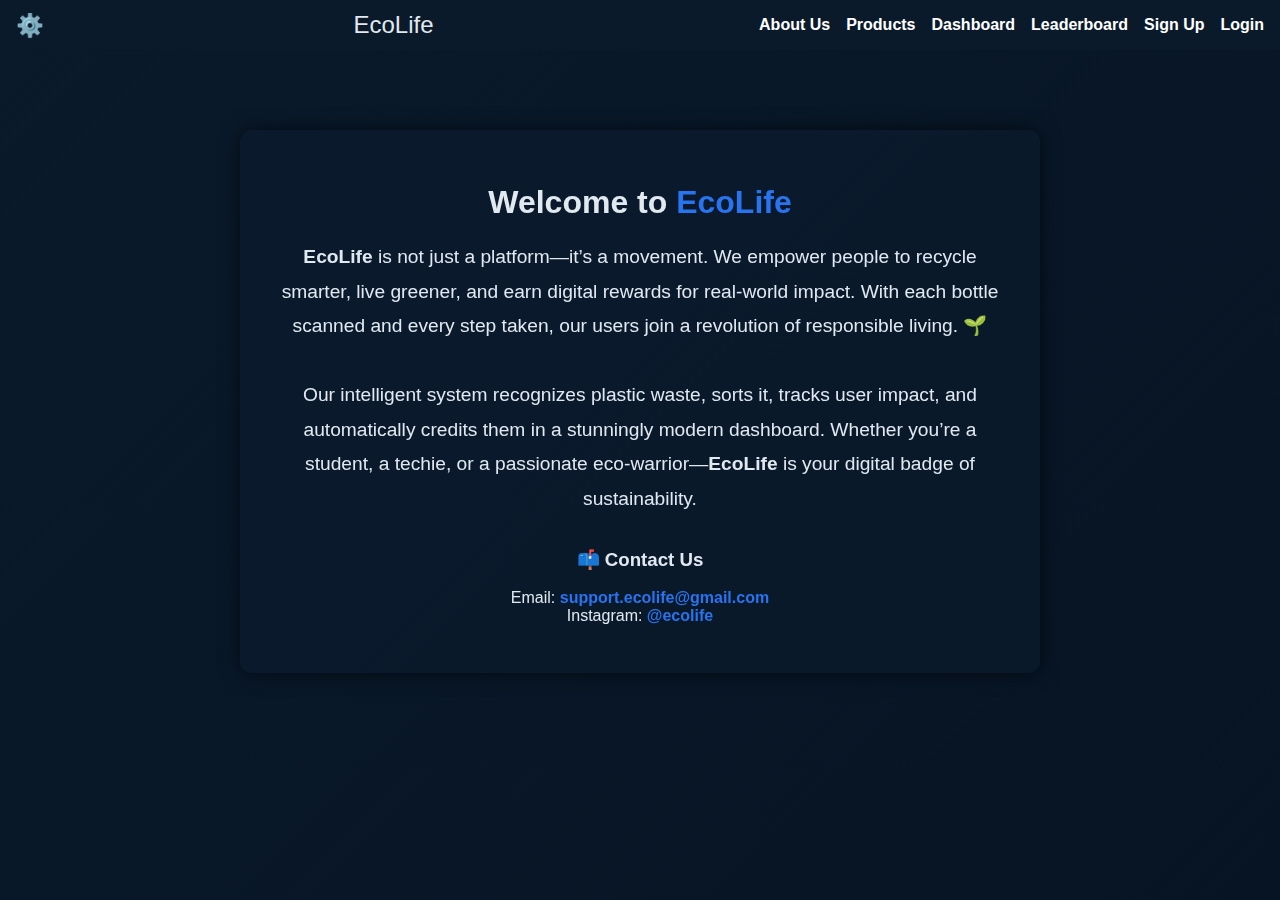
<file: index.html>
<!DOCTYPE html>
<html lang="en" data-theme="dark">
<head>
  <meta charset="UTF-8" />
  <meta name="viewport" content="width=device-width, initial-scale=1.0"/>
  <title>About Us</title>
  <link rel="stylesheet" href="style.css" />
  <style>
    .topnav {
      display: flex;
      align-items: center;
      justify-content: space-between;
      padding: 1rem;
      background-color: #000;
      color: white;
      position: relative;
      z-index: 10;
    }

    .gear {
      font-size: 1.5rem;
      cursor: pointer;
    }

    .hamburger {
      display: none;
      font-size: 1.5rem;
      background: none;
      border: none;
      color: white;
    }

    @media (max-width: 600px) {
      .hamburger {
        display: block;
      }

      .nav-dropdown {
        display: none;
        position: absolute;
        right: 1rem;
        top: 3.5rem;
        background: #073763;
        flex-direction: column;
        padding: 1rem;
        border-radius: 6px;
        z-index: 999;
      }

      .nav-dropdown.show {
        display: flex;
      }

      .nav-dropdown a {
        color: white;
        margin: 0.5rem 0;
        text-decoration: none;
      }

      .nav-dropdown a:hover {
        text-decoration: underline;
      }
    }

    #settingsPanel {
      display: none;
      position: fixed;
      top: 4rem;
      left: 1rem;
      background: #111;
      padding: 1rem;
      border-radius: 8px;
      z-index: 1001;
    }

    #settingsPanel.show {
      display: block;
    }

    .logout-btn {
      color: red;
      text-decoration: underline;
      background: none;
      border: none;
      margin-top: 1rem;
      cursor: pointer;
    }

    #popupMessage {
      position: fixed;
      top: 1rem;
      left: 50%;
      transform: translateX(-50%);
      background-color: #ff4444;
      color: white;
      padding: 0.75rem 1.5rem;
      border-radius: 5px;
      display: none;
      z-index: 1002;
    }

    #popupMessage .close-btn {
      margin-left: 1rem;
      cursor: pointer;
    }
  </style>
</head>
<body>

<!-- TOP NAVIGATION -->
<nav class="topnav">
  <div class="nav-left">
    <span class="gear" onclick="toggleSettings()">⚙️</span>
  </div>
  <div class="nav-center">EcoLife</div>
  <div class="nav-right desktop-links">
    <a href="index.html">About Us</a>
    <a href="products.html">Products</a>
    <a href="dashboard.html" onclick="checkLogin(event)">Dashboard</a>
    <a href="leaderboard.html">Leaderboard</a>
    <a href="signup.html" id="signupLink">Sign Up</a>
    <a href="login.html" id="loginLink">Login</a>
  </div>
  <button class="hamburger" onclick="toggleMobileNav()">☰</button>
</nav>

<!-- MOBILE DROPDOWN -->
<div class="nav-dropdown" id="mobileDropdown">
  <a href="index.html">About Us</a>
  <a href="products.html">Products</a>
  <a href="dashboard.html" onclick="checkLogin(event)">Dashboard</a>
  <a href="leaderboard.html">Leaderboard</a>
  <a href="signup.html" id="signupLinkMobile">Sign Up</a>
  <a href="login.html" id="loginLinkMobile">Login</a>
</div>

<!-- Settings -->
<div id="settingsPanel">
  <button class="logout-btn" onclick="logout()">Log Out</button>
</div>

<!-- Login Popup -->
<div id="popupMessage">
  You must be logged in to view the dashboard.
  <span class="close-btn" onclick="this.parentElement.style.display='none'">✕</span>
</div>

<!-- Background Animation -->
<div class="bg-animation"></div>

<!-- Main Content -->
<div class="auth-box" style="max-width: 800px; text-align: center;">
  <h1 style="margin-bottom: 1rem;">Welcome to <span style="color: var(--accent)">EcoLife</span></h1>
  <p style="font-size: 1.2rem; line-height: 1.8">
    <strong>EcoLife</strong> is not just a platform—it’s a movement.  
    We empower people to recycle smarter, live greener, and earn digital rewards for real-world impact.  
    With each bottle scanned and every step taken, our users join a revolution of responsible living. 🌱<br /><br />
    Our intelligent system recognizes plastic waste, sorts it, tracks user impact, and automatically credits them in a stunningly modern dashboard.  
    Whether you’re a student, a techie, or a passionate eco-warrior—<strong>EcoLife</strong> is your digital badge of sustainability.
  </p>

  <h3 style="margin-top: 2rem;">📫 Contact Us</h3>
  <p>
    Email: <a href="mailto:support@ecolife.tech" style="color: var(--accent)">support.ecolife@gmail.com</a><br />
    Instagram: <a href="https://instagram.com/ecolife" target="_blank" style="color: var(--accent)">@ecolife</a>
  </p>
</div>

<!-- Scripts -->
<script>
  function toggleSettings() {
    document.getElementById("settingsPanel").classList.toggle("show");
  }

  function toggleMobileNav() {
    document.getElementById("mobileDropdown").classList.toggle("show");
  }

  function logout() {
    document.cookie = "loggedIn=false; path=/";
    location.href = "login.html";
  }

  function checkLogin(e) {
    const isLoggedIn = document.cookie.includes("loggedIn=true");
    if (!isLoggedIn) {
      e.preventDefault();
      const popup = document.getElementById("popupMessage");
      popup.style.display = "block";
      setTimeout(() => (popup.style.display = "none"), 5000);
    }
  }

  // Show/hide links based on login
  const isLoggedIn = document.cookie.includes("loggedIn=true");
  document.getElementById("signupLink").style.display = isLoggedIn ? "none" : "inline";
  document.getElementById("loginLink").style.display = isLoggedIn ? "none" : "inline";
  if (document.getElementById("signupLinkMobile")) {
    document.getElementById("signupLinkMobile").style.display = isLoggedIn ? "none" : "block";
    document.getElementById("loginLinkMobile").style.display = isLoggedIn ? "none" : "block";
  }
</script>

</body>
</html>
</file>
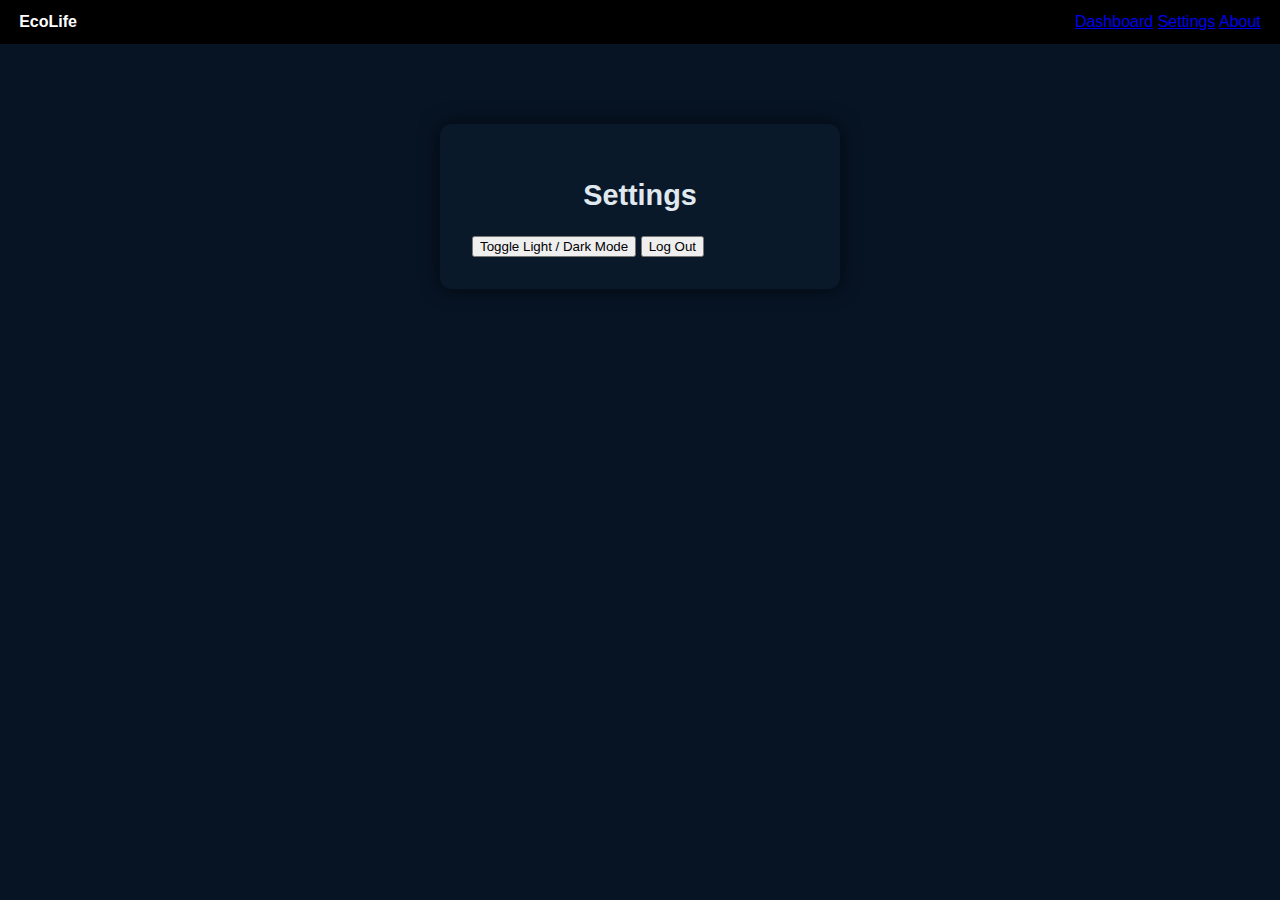
<file: settings.html>
<!DOCTYPE html>
<html lang="en" data-theme="dark">
<head>
  <meta charset="UTF-8">
  <meta name="viewport" content="width=device-width, initial-scale=1.0">
  <title>Settings | EcoLife</title>
  <link rel="stylesheet" href="style.css">
</head>
<body>

  <div class="topnav">
    <div><strong>EcoLife</strong></div>
    <div>
      <a href="dashboard.html">Dashboard</a>
      <a href="settings.html">Settings</a>
      <a href="about.html">About</a>
    </div>
  </div>

  <div class="auth-box">
    <h2>Settings</h2>

    <button onclick="toggleTheme()">Toggle Light / Dark Mode</button>
    <button onclick="logout()">Log Out</button>
  </div>

  <script>
    function toggleTheme() {
      const current = document.documentElement.getAttribute("data-theme");
      const next = current === "dark" ? "light" : "dark";
      document.documentElement.setAttribute("data-theme", next);
      document.cookie = "theme=" + next + "; path=/";
    }

    function logout() {
      document.cookie = "login=; expires=Thu, 01 Jan 1970 00:00:00 UTC; path=/;";
      window.location.href = "index.html";
    }

    // On load, apply saved theme from cookie
    const savedTheme = document.cookie.split('; ').find(c => c.startsWith('theme='));
    if (savedTheme) {
      document.documentElement.setAttribute('data-theme', savedTheme.split('=')[1]);
    }
  </script>
 <script>
  // REFERENCE TO DATABASE
const db = firebase.database();

// Display all UIDs (linked & unlinked) in a table
const dashboardTable = document.getElementById("dashboardTable"); // make sure this table exists in HTML
db.ref("uids").on("value", snapshot => {
  const data = snapshot.val() || {};
  dashboardTable.innerHTML = `<tr><th>UID</th><th>Name</th><th>Points</th></tr>`;
  for (let uid in data) {
    const name = data[uid].name || "N/A"; // shows N/A if not linked
    const points = data[uid].points || 0;
    const row = document.createElement("tr");
    row.innerHTML = `<td>${uid}</td><td>${name}</td><td>${points}</td>`;
    dashboardTable.appendChild(row);
  }
});

// Leaderboard for linked users only
const leaderboardTable = document.getElementById("leaderboardTable"); // make sure this table exists
db.ref("users").on("value", snapshot => {
  const users = snapshot.val() || {};
  leaderboardTable.innerHTML = `<tr><th>Name</th><th>Points</th></tr>`;
  Object.values(users)
    .sort((a,b) => (b.points || 0) - (a.points || 0))
    .forEach(user => {
      const row = document.createElement("tr");
      row.innerHTML = `<td>${user.name}</td><td>${user.points || 0}</td>`;
      leaderboardTable.appendChild(row);
    });
});
 
</script>
</body>
</html>
</file>
<file: style.css>
:root {
  --nav-bg: #0a1a2b;
  --accent: #2874f0;
  --text-light: #e1e9f0;
  --text-muted: #a0aec0;
  --error-red: #ff4c4c;
  --bg-main: #071424;
  --input-bg: #12263f;
  --input-border-focus: var(--accent);
}
.rfid-card {
  background-color: #1a1a1a;
  padding: 1.5rem;
  border: 1px solid #333;
  border-radius: 12px;
  margin: 2rem 0;
  text-align: center;
  box-shadow: 0 0 10px rgba(0,0,0,0.3);
}

.rfid-link-btn {
  margin-top: 1rem;
  padding: 0.6rem 1.2rem;
  background-color: #005eff;
  color: white;
  border: none;
  border-radius: 6px;
  font-weight: bold;
  cursor: pointer;
  transition: background 0.2s ease;
}

.rfid-link-btn:hover {
  background-color: #0044cc;
}

/* Modal */
.modal {
  display: none;
  position: fixed;
  z-index: 1500;
  left: 0;
  top: 0;
  width: 100%;
  height: 100%;
  overflow: auto;
  background-color: rgba(0, 0, 0, 0.8);
}

.modal-content {
  background-color: #222;
  margin: 10% auto;
  padding: 2rem;
  border: 1px solid #555;
  width: 90%;
  max-width: 500px;
  border-radius: 12px;
  color: white;
  position: relative;
}

.modal-content input {
  width: 100%;
  padding: 0.6rem;
  margin-top: 1rem;
  border-radius: 6px;
  border: 1px solid #555;
  background: #111;
  color: white;
}

.modal-content .close {
  position: absolute;
  top: 0.8rem;
  right: 1rem;
  font-size: 1.5rem;
  cursor: pointer;
  color: white;
}

.confirm-btn {
  background-color: #00b300;
  border: none;
  padding: 0.6rem 1.5rem;
  color: white;
  margin-top: 1rem;
  font-weight: bold;
  border-radius: 6px;
  cursor: pointer;
}

.confirm-btn:hover {
  background-color: #008c00;
}


/* Reset and basics */
*,
*::before,
*::after {
  box-sizing: border-box;
}

body {
  margin: 0;
  background-color: var(--bg-main);
  color: var(--text-light);
  font-family: -apple-system, BlinkMacSystemFont, "Segoe UI", Roboto,
    Oxygen, Ubuntu, Cantarell, "Open Sans", "Helvetica Neue", sans-serif;
  -webkit-font-smoothing: antialiased;
  -moz-osx-font-smoothing: grayscale;
  min-height: 100vh;
  overflow-x: hidden;
  user-select: none;
}

/* Background animation */
.bg-animation {
  position: fixed;
  top: 0;
  left: 0;
  width: 100%;
  height: 100%;
  background: linear-gradient(135deg, #0a1a2b 0%, #071424 100%);
  animation: backgroundShift 30s linear infinite alternate;
  z-index: -1;
}

@keyframes backgroundShift {
  0% {
    background-position: 0% 50%;
  }
  100% {
    background-position: 100% 50%;
  }
}

/* Navigation */
nav.topnav {
  background-color: var(--nav-bg);
  color: var(--text-light);
  display: flex;
  align-items: center;
  justify-content: space-between;
  padding: 0.7rem 1rem;
  position: sticky;
  top: 0;
  z-index: 1000;
  user-select: none;
}

.nav-left,
.nav-center,
.nav-right {
  display: flex;
  align-items: center;
}

.nav-center {
  flex-grow: 1;
  justify-content: center;
  font-size: 1.8rem;
}

.nav-right a {
  color: var(--text-light);
  text-decoration: none;
  margin-left: 1.1rem;
  font-weight: 600;
  transition: color 0.25s ease;
  user-select: none;
}

.nav-right a:hover,
.nav-right a:focus {
  color: var(--accent);
  outline: none;
}

.gear {
  font-size: 1.6rem;
  cursor: pointer;
  user-select: none;
}

/* Hamburger menu button - hidden on desktop, visible on mobile */
.hamburger {
  display: none;
  background: none;
  border: none;
  font-size: 2.4rem;
  color: var(--text-light);
  cursor: pointer;
  user-select: none;
  z-index: 1500;
}

/* Dropdown menu for mobile */
.nav-dropdown {
  display: none;
  position: fixed;
  top: 3.8rem;
  right: 1rem;
  background-color: var(--nav-bg);
  padding: 1rem;
  border-radius: 8px;
  flex-direction: column;
  box-shadow: 0 0 15px rgba(0,0,0,0.7);
  z-index: 1400;
}

.nav-dropdown a {
  color: var(--text-light);
  margin: 0.5rem 0;
  text-decoration: none;
  font-weight: 600;
  user-select: none;
}

.nav-dropdown a:hover {
  color: var(--accent);
  text-decoration: underline;
}

/* Settings popup panel */
.settings-popup {
  position: fixed;
  top: 3.8rem;
  right: 1rem;
  background-color: var(--nav-bg);
  border-radius: 8px;
  padding: 1rem;
  box-shadow: 0 0 15px rgba(0,0,0,0.7);
  display: none;
  width: 220px;
  z-index: 1501;
  user-select: none;
}

.settings-popup.show {
  display: block;
}

.setting-item {
  display: flex;
  justify-content: space-between;
  align-items: center;
  margin-bottom: 1rem;
  color: var(--text-light);
  font-weight: 600;
}

.logout-btn {
  width: 100%;
  padding: 0.5rem 0;
  background: none;
  border: none;
  color: #f44336;
  font-weight: 700;
  cursor: pointer;
  border-radius: 4px;
  transition: background-color 0.3s ease;
  user-select: none;
}

.logout-btn:hover {
  background-color: #b71c1c;
  color: white;
}

/* Theme switch */
.theme-switch {
  position: relative;
  display: inline-block;
  width: 46px;
  height: 24px;
}

.theme-switch input {
  opacity: 0;
  width: 0;
  height: 0;
}

.slider {
  position: absolute;
  cursor: pointer;
  top: 0; left: 0; right: 0; bottom: 0;
  background-color: #ccc;
  border-radius: 24px;
  transition: 0.4s;
}

.slider:before {
  position: absolute;
  content: "";
  height: 18px;
  width: 18px;
  left: 3px;
  bottom: 3px;
  background-color: white;
  border-radius: 50%;
  transition: 0.4s;
}

input:checked + .slider {
  background-color: var(--accent);
}

input:checked + .slider:before {
  transform: translateX(22px);
}

/* Auth box container */
.auth-box {
  max-width: 400px;
  margin: 5rem auto 3rem;
  background: rgba(10, 26, 43, 0.85);
  padding: 2rem;
  border-radius: 12px;
  box-shadow: 0 0 20px rgba(0,0,0,0.6);
  color: var(--text-light);
  font-family: inherit;
  user-select: none;
}

.auth-box h2 {
  text-align: center;
  margin-bottom: 1.5rem;
  font-weight: 700;
  font-size: 1.8rem;
}

.auth-box p {
  text-align: center;
}

.auth-box a {
  color: var(--accent);
  font-weight: 700;
  text-decoration: none;
}

.auth-box a:hover {
  text-decoration: underline;
}

/* Inputs */
.auth-box input[type="text"],
.auth-box input[type="email"],
.auth-box input[type="password"] {
  background-color: var(--input-bg);
  border: 2px solid transparent;
  color: var(--text-light);
  font-size: 1rem;
  padding: 0.8rem 1rem;
  border-radius: 8px;
  width: 100%;
  margin-bottom: 1rem;
  transition: border-color 0.3s ease;
}

.auth-box input[type="text"]:focus,
.auth-box input[type="email"]:focus,
.auth-box input[type="password"]:focus {
  border-color: var(--input-border-focus);
  outline: none;
  background-color: #0a0a0a;
}

/* Buttons */
.auth-box button[type="submit"] {
  background-color: var(--accent);
  color: white;
  font-weight: 700;
  border: none;
  padding: 0.8rem 1rem;
  border-radius: 8px;
  width: 100%;
  cursor: pointer;
  transition: background-color 0.3s ease;
  user-select: none;
}

.auth-box button[type="submit"]:hover,
.auth-box button[type="submit"]:focus {
  background-color: #1a5fe3;
  outline: none;
}

/* Error message */
.error-message {
  color: var(--error-red);
  font-weight: 700;
  min-height: 1.3em;
  margin-bottom: 1rem;
  user-select: none;
}

/* Password rules list */
.password-rules {
  list-style: none;
  padding-left: 0;
  margin-bottom: 1rem;
  color: var(--text-muted);
  font-weight: 600;
  font-size: 0.9rem;
  user-select: none;
}

.password-rules li {
  margin-bottom: 0.25rem;
}

/* Popup message styling */
#popupMessage {
  display: none;
  position: fixed;
  top: 2rem;
  left: 50%;
  transform: translateX(-50%);
  background-color: var(--error-red);
  color: white;
  padding: 0.6rem 1rem;
  border-radius: 6px;
  font-weight: 700;
  z-index: 3000;
  user-select: none;
  box-shadow: 0 0 8px rgba(255, 76, 76, 0.7);
}

#popupMessage .close-btn {
  margin-left: 1rem;
  cursor: pointer;
  font-weight: 900;
  user-select: none;
}

/* Media queries: show hamburger on mobile and hide nav-right links */
@media (max-width: 768px) {
  .nav-right {
    display: none;
  }
  .hamburger {
    display: block;
  }
  .auth-box {
    margin: 3rem 1rem 2rem;
    padding: 1.5rem;
  }
}

/* Larger mobile */
@media (max-width: 1024px) {
  .auth-box {
    max-width: 350px;
  }
}
/* NAVIGATION STYLING */
.topnav {
  display: flex;
  justify-content: space-between;
  align-items: center;
  padding: 0.8rem 1.2rem;
  background-color: #000;
  color: white;
  position: sticky;
  top: 0;
  z-index: 1000;
}

.nav-left .gear {
  font-size: 1.4rem;
  cursor: pointer;
}

.nav-center {
  font-size: 1.5rem;
}

.nav-right a {
  color: white;
  margin-left: 1rem;
  text-decoration: none;
  font-size: 1rem;
}

.nav-right a:hover {
  text-decoration: underline;
}

.hamburger {
  display: none;
  background: none;
  border: none;
  color: white;
  font-size: 1.5rem;
}

/* Mobile only */
@media screen and (max-width: 600px) {
  .desktop-links {
    display: none;
  }

  .hamburger {
    display: block;
  }

  .nav-dropdown {
    display: none;
    flex-direction: column;
    background-color: #073763;
    position: absolute;
    top: 3.2rem;
    right: 1rem;
    padding: 1rem;
    border-radius: 6px;
  }

  .nav-dropdown.show {
    display: flex;
  }

  .nav-dropdown a {
    color: white;
    margin: 0.5rem 0;
    text-decoration: none;
  }

  .nav-dropdown a:hover {
    text-decoration: underline;
  }
}
</file>
